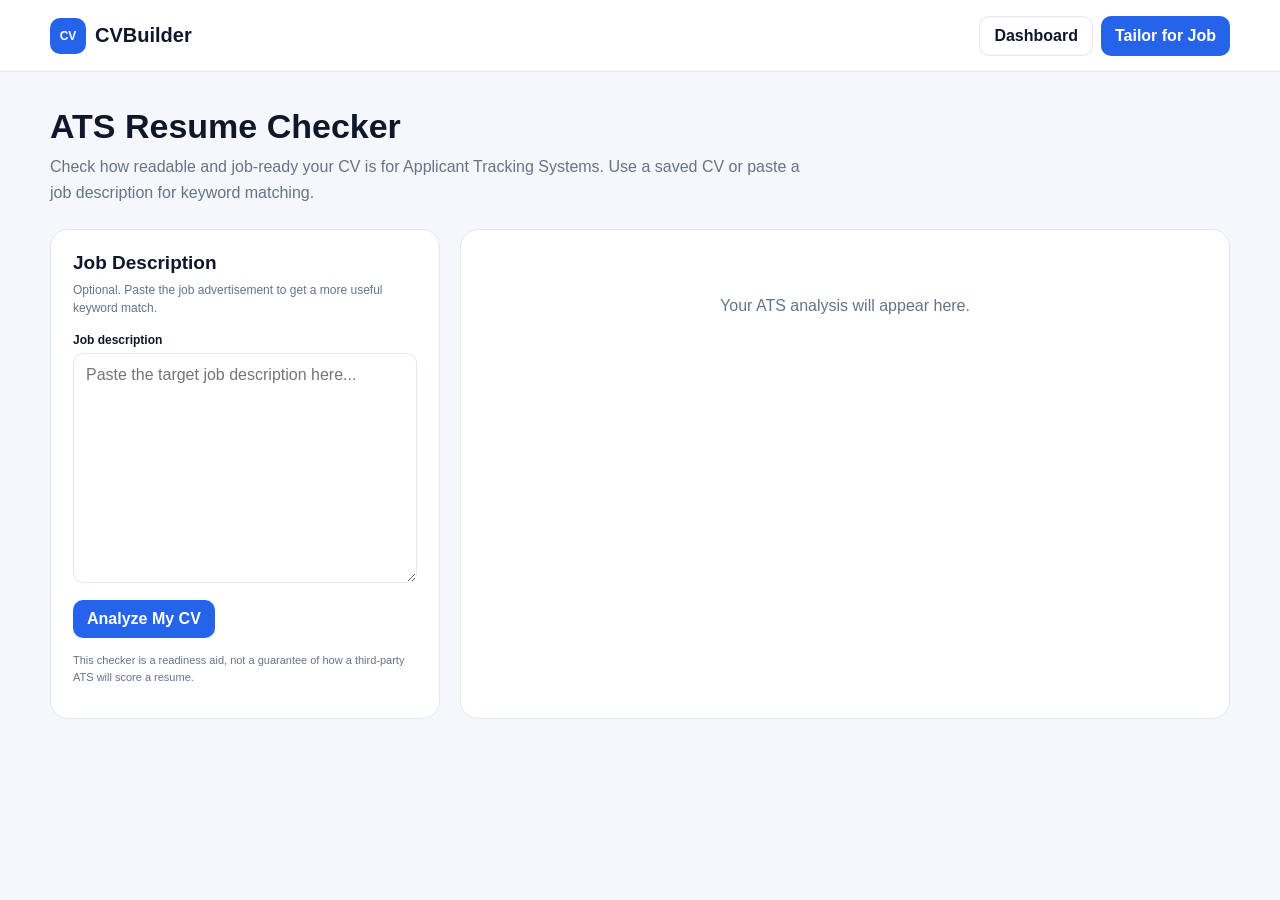
<file: ats-checker.html>
<!DOCTYPE html>
<html lang="en"><head><meta charset="UTF-8"><meta name="viewport" content="width=device-width,initial-scale=1.0"><title>ATS Checker — CVBuilder</title>
<style>
:root{--p:#2563eb;--pd:#1d4ed8;--ink:#0f172a;--muted:#64748b;--bg:#f5f7fb;--b:#e2e8f0;--card:#fff;--good:#15803d;--warn:#b45309;--bad:#b91c1c}*{box-sizing:border-box}body{margin:0;font-family:Inter,Arial,sans-serif;background:var(--bg);color:var(--ink)}button,textarea,input{font:inherit}.wrap{width:min(1180px,calc(100% - 28px));margin:auto}.top{height:72px;background:#fff;border-bottom:1px solid var(--b)}.topin{height:100%;display:flex;align-items:center;justify-content:space-between}.brand{display:flex;gap:9px;align-items:center;text-decoration:none;color:var(--ink);font-size:20px;font-weight:850}.mark{width:36px;height:36px;border-radius:10px;background:var(--p);display:grid;place-items:center;color:#fff;font-size:12px}.actions{display:flex;gap:8px}.btn{border:0;border-radius:10px;padding:10px 14px;font-weight:750;cursor:pointer}.primary{background:var(--p);color:#fff}.ghost{background:#fff;border:1px solid var(--b);color:var(--ink)}main{padding:35px 0 65px}.hero{margin-bottom:24px}.hero h1{font-size:34px;margin:0 0 8px}.hero p{margin:0;color:var(--muted);max-width:760px;line-height:1.6}.layout{display:grid;grid-template-columns:390px 1fr;gap:20px}.card{background:#fff;border:1px solid var(--b);border-radius:18px;padding:22px}.card h2{margin:0 0 7px;font-size:19px}.hint{color:var(--muted);font-size:12px;line-height:1.5;margin:0 0 16px}.field{margin:13px 0}.field label{display:block;font-size:12px;font-weight:800;margin-bottom:6px}.field textarea{width:100%;min-height:230px;border:1px solid var(--b);border-radius:10px;padding:12px;resize:vertical;outline:0}.field textarea:focus{border-color:#60a5fa;box-shadow:0 0 0 3px #dbeafe}.score{display:flex;gap:20px;align-items:center;padding:18px;background:#f8fafc;border:1px solid var(--b);border-radius:14px;margin-bottom:20px}.ring{width:112px;height:112px;border-radius:50%;display:grid;place-items:center;background:conic-gradient(var(--p) calc(var(--score)*1%),#e2e8f0 0)}.ring:before{content:"";grid-area:1/1;width:82px;height:82px;background:#fff;border-radius:50%}.score-num{grid-area:1/1;z-index:1;font-size:25px;font-weight:900}.score-copy h2{margin:0 0 4px}.score-copy p{margin:0;color:var(--muted);font-size:13px}.grid{display:grid;grid-template-columns:repeat(2,1fr);gap:14px}.result{border:1px solid var(--b);border-radius:14px;padding:16px}.result h3{margin:0 0 10px;font-size:14px}.result ul{padding-left:18px;margin:0}.result li{font-size:12px;margin:7px 0;line-height:1.45}.good{color:var(--good)}.warn{color:var(--warn)}.bad{color:var(--bad)}.pill{display:inline-block;padding:4px 8px;border-radius:999px;font-size:10px;font-weight:800;background:#eff6ff;color:#1d4ed8;margin:3px}.empty{text-align:center;color:var(--muted);padding:45px 15px}.bar{height:9px;background:#e2e8f0;border-radius:99px;overflow:hidden;margin-top:9px}.bar i{display:block;height:100%;width:0;background:var(--p);border-radius:99px}.footer-note{margin-top:14px;color:var(--muted);font-size:11px;line-height:1.5}@media(max-width:900px){.layout{grid-template-columns:1fr}}@media(max-width:600px){.grid{grid-template-columns:1fr}.score{align-items:flex-start}.ring{width:92px;height:92px}.ring:before{width:68px;height:68px}.hero h1{font-size:28px}}
</style></head><body>
<header class="top"><div class="wrap topin"><a class="brand" href="dashboard.html"><span class="mark">CV</span>CVBuilder</a><div class="actions"><button class="btn ghost" id="back">Dashboard</button><button class="btn primary" id="tailor">Tailor for Job</button></div></div></header>
<main class="wrap"><section class="hero"><h1>ATS Resume Checker</h1><p>Check how readable and job-ready your CV is for Applicant Tracking Systems. Use a saved CV or paste a job description for keyword matching.</p></section>
<div class="layout"><section class="card"><h2>Job Description</h2><p class="hint">Optional. Paste the job advertisement to get a more useful keyword match.</p><div class="field"><label for="jobDescription">Job description</label><textarea id="jobDescription" placeholder="Paste the target job description here..."></textarea></div><button class="btn primary" id="analyze">Analyze My CV</button><p class="footer-note">This checker is a readiness aid, not a guarantee of how a third-party ATS will score a resume.</p></section>
<section class="card" id="results"><div class="empty">Your ATS analysis will appear here.</div></section></div></main>
<script>
const $=id=>document.getElementById(id);let cv={};try{cv=JSON.parse(localStorage.getItem('currentCV')||'{}')}catch{}
function text(){let a=[];for(const [k,v] of Object.entries(cv)){if(['firestoreId','updatedAt'].includes(k))continue;if(Array.isArray(v))a.push(v.map(x=>typeof x==='object'?Object.values(x).join(' '):x).join(' '));else if(typeof v==='object'&&v)a.push(Object.values(v).join(' '));else a.push(String(v||''))}return a.join(' ')}
const normalize=s=>String(s||'').toLowerCase().replace(/[^a-z0-9+#.\s-]/g,' ');const stop=new Set('the and for with from your you are our this that have has will into about their they job role work working years year using use required preferred experience skills ability team strong good excellent knowledge'.split(' '));
function keywords(s){let n=normalize(s);let words=n.match(/[a-z][a-z0-9+#.-]{1,}/g)||[];let out=[];for(let w of words){w=w.replace(/[.,]+$/,'');if(w.length<3||stop.has(w)||/^\d+$/.test(w))continue;if(!out.includes(w))out.push(w)}return out}
function analyze(){let t=text(),nt=normalize(t);let checks=[];const has=(...xs)=>xs.some(x=>nt.includes(x));checks.push(['Contact information',has('email','@')&&has('phone')||Boolean(cv.email&&cv.phone), 'Add both a professional email and phone number.']);checks.push(['Professional summary',String(cv.summary||'').trim().length>=80,'Write a concise 2–4 line summary tailored to the target role.']);checks.push(['Work experience',Array.isArray(cv.experience)&&cv.experience.some(x=>String(x.job||x.company||x.description||'').trim()),'Add relevant experience, internships, freelance work or practical training.']);checks.push(['Education',Array.isArray(cv.education)&&cv.education.some(x=>String(x.degree||x.institute||'').trim()),'Add your most relevant qualification and institution.']);checks.push(['Skills',String(cv.skills||'').split(/,|\n/).filter(Boolean).length>=5,'List relevant hard and soft skills using clear keywords.']);checks.push(['Certifications',Boolean(String(cv.certifications||'').trim()),'Add relevant certifications when the role values them.']);
let roleFields=Object.keys(cv.roleData||{}).filter(k=>String(cv.roleData[k]||'').trim()).length;checks.push(['Role-specific information',roleFields>=2,'Complete the role-specific fields that genuinely apply to you.']);
let jd=String($('jobDescription').value||'');let kws=keywords(jd).filter(k=>k.length>=4);let matched=kws.filter(k=>nt.includes(k));let missing=kws.filter(k=>!nt.includes(k));let base=checks.filter(x=>x[1]).length/checks.length*75;let matchScore=kws.length?matched.length/kws.length*25:15;let score=Math.round(base+matchScore);score=Math.max(0,Math.min(100,score));let level=score>=85?'Strong':score>=70?'Good':score>=55?'Needs Improvement':'Needs Work';let good=checks.filter(x=>x[1]), bad=checks.filter(x=>!x[1]);$('results').innerHTML=`<div class="score"><div class="ring" style="--score:${score}"><span class="score-num">${score}</span></div><div class="score-copy"><h2>${level} ATS Readiness</h2><p>${jd?'Based on your CV structure plus the pasted job description.':'Based on your CV structure and content.'}</p><div class="bar"><i style="width:${score}%"></i></div></div></div><div class="grid"><div class="result"><h3 class="good">✓ Strengths</h3><ul>${(good.length?good:[''].map(x=>Array.isArray(x)?x:[])).map(x=>x[0]?`<li>${x[0]}</li>`:'').join('')||'<li>Keep building role-relevant evidence and measurable results.</li>'}</ul></div><div class="result"><h3 class="warn">! Improvements</h3><ul>${bad.map(x=>`<li><strong>${x[0]}:</strong> ${x[2]}</li>`).join('')||'<li>Your core sections are present. Focus on job-specific keywords and measurable achievements.</li>'}</ul></div></div><div class="grid" style="margin-top:14px"><div class="result"><h3>Matched Keywords</h3><div>${matched.slice(0,40).map(k=>`<span class="pill">${k}</span>`).join('')||'<span class="hint">Paste a job description to see matches.</span>'}</div></div><div class="result"><h3>Suggested Keywords</h3><div>${missing.slice(0,40).map(k=>`<span class="pill">${k}</span>`).join('')||'<span class="hint">No obvious missing keywords from the supplied job description.</span>'}</div></div></div><p class="footer-note">Only add keywords and claims that are truthful and supported by your real experience. Never keyword-stuff a CV.</p>`}
$('analyze').onclick=analyze;$('back').onclick=()=>location.href='dashboard.html';$('tailor').onclick=()=>location.href='job-tailor.html';if(cv.fullName||cv.role)analyze();
</script></body></html>
</file>
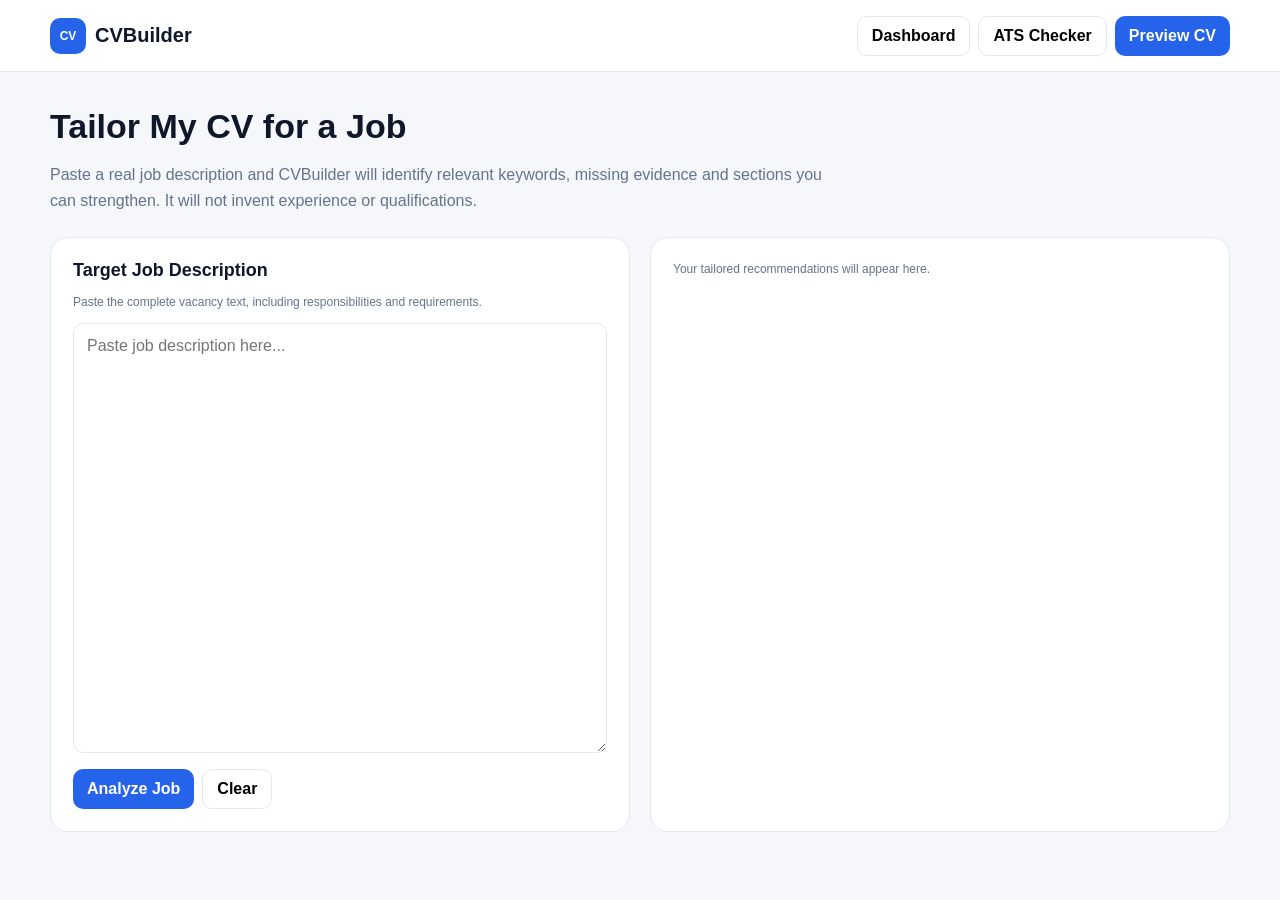
<file: job-tailor.html>
<!DOCTYPE html><html lang="en"><head><meta charset="UTF-8"><meta name="viewport" content="width=device-width,initial-scale=1.0"><title>Tailor My CV — CVBuilder</title><style>
:root{--p:#2563eb;--ink:#0f172a;--muted:#64748b;--bg:#f5f7fb;--b:#e2e8f0}*{box-sizing:border-box}body{margin:0;font-family:Inter,Arial,sans-serif;background:var(--bg);color:var(--ink)}button,textarea{font:inherit}.wrap{width:min(1180px,calc(100% - 28px));margin:auto}.top{height:72px;background:#fff;border-bottom:1px solid var(--b)}.topin{height:100%;display:flex;align-items:center;justify-content:space-between}.brand{display:flex;gap:9px;align-items:center;text-decoration:none;color:var(--ink);font-size:20px;font-weight:850}.mark{width:36px;height:36px;border-radius:10px;background:var(--p);display:grid;place-items:center;color:#fff;font-size:12px}.actions{display:flex;gap:8px}.btn{border:0;border-radius:10px;padding:10px 14px;font-weight:750;cursor:pointer}.primary{background:var(--p);color:#fff}.ghost{background:#fff;border:1px solid var(--b)}main{padding:35px 0 65px}.hero h1{font-size:34px;margin:0 0 8px}.hero p{color:var(--muted);line-height:1.6;max-width:800px}.layout{display:grid;grid-template-columns:1fr 1fr;gap:20px;margin-top:24px}.card{background:#fff;border:1px solid var(--b);border-radius:18px;padding:22px}.card h2{font-size:18px;margin:0 0 8px}.hint{font-size:12px;color:var(--muted);line-height:1.5}.textarea{width:100%;min-height:430px;border:1px solid var(--b);border-radius:10px;padding:13px;resize:vertical;outline:0}.textarea:focus{border-color:#60a5fa;box-shadow:0 0 0 3px #dbeafe}.row{display:flex;gap:8px;flex-wrap:wrap;margin-top:12px}.section{border:1px solid var(--b);border-radius:13px;padding:15px;margin-top:13px}.section h3{margin:0 0 8px;font-size:14px}.pill{display:inline-block;background:#eff6ff;color:#1d4ed8;padding:5px 8px;border-radius:999px;font-size:10px;font-weight:800;margin:3px}.item{font-size:12px;line-height:1.55;margin:7px 0}.notice{background:#fffbeb;border:1px solid #fde68a;color:#92400e;padding:11px;border-radius:10px;font-size:11px;line-height:1.5;margin-top:14px}@media(max-width:800px){.layout{grid-template-columns:1fr}} </style></head><body><header class="top"><div class="wrap topin"><a class="brand" href="dashboard.html"><span class="mark">CV</span>CVBuilder</a><div class="actions"><button class="btn ghost" id="dashboard">Dashboard</button><button class="btn ghost" id="ats">ATS Checker</button><button class="btn primary" id="preview">Preview CV</button></div></div></header><main class="wrap"><section class="hero"><h1>Tailor My CV for a Job</h1><p>Paste a real job description and CVBuilder will identify relevant keywords, missing evidence and sections you can strengthen. It will not invent experience or qualifications.</p></section><div class="layout"><section class="card"><h2>Target Job Description</h2><p class="hint">Paste the complete vacancy text, including responsibilities and requirements.</p><textarea class="textarea" id="jd" placeholder="Paste job description here..."></textarea><div class="row"><button class="btn primary" id="analyze">Analyze Job</button><button class="btn ghost" id="clear">Clear</button></div></section><section class="card" id="output"><div class="hint">Your tailored recommendations will appear here.</div></section></div></main><script>
const $=id=>document.getElementById(id);let cv={};try{cv=JSON.parse(localStorage.getItem('currentCV')||'{}')}catch{};const norm=s=>String(s||'').toLowerCase();const stop=new Set('the and for with from your you are our this that have has will into about their they job role work working years year using use required preferred experience skills ability team strong good excellent knowledge'.split(' '));function kws(s){let a=norm(s).match(/[a-z][a-z0-9+#.-]{2,}/g)||[],o=[];for(let x of a){if(stop.has(x)||o.includes(x))continue;o.push(x)}return o}function cvText(){let a=[];for(let [k,v] of Object.entries(cv)){if(k==='updatedAt'||k==='firestoreId')continue;if(Array.isArray(v))a.push(v.map(x=>typeof x==='object'?Object.values(x).join(' '):x).join(' '));else if(typeof v==='object'&&v)a.push(Object.values(v).join(' '));else a.push(String(v||''))}return a.join(' ')}function analyze(){let jd=$('jd').value.trim();if(!jd){$('output').innerHTML='<div class="hint">Paste a job description first.</div>';return}let words=kws(jd);let text=norm(cvText());let matched=words.filter(w=>text.includes(w));let missing=words.filter(w=>!text.includes(w));let skills=String(cv.skills||'').split(/,|\n/).map(x=>x.trim()).filter(Boolean);let evidence=[];(cv.experience||[]).forEach(x=>{if(x.description)evidence.push(x.description)});let role=String(cv.role||'General Professional');$('output').innerHTML=`<h2>Tailoring Recommendations</h2><div class="section"><h3>Target role</h3><div class="item"><strong>${role}</strong></div></div><div class="section"><h3>Keywords already represented</h3><div>${matched.slice(0,45).map(x=>`<span class="pill">${x}</span>`).join('')||'<span class="hint">No clear matches found yet.</span>'}</div></div><div class="section"><h3>Keywords to review</h3><div>${missing.slice(0,45).map(x=>`<span class="pill">${x}</span>`).join('')||'<span class="hint">Your CV already contains many terms from this job description.</span>'}</div></div><div class="section"><h3>What to strengthen</h3><div class="item">• Put the most relevant skills near the top of the CV.</div><div class="item">• Rewrite experience bullets to show actions and measurable outcomes where truthful.</div><div class="item">• Move role-relevant certifications and projects into prominent sections.</div><div class="item">• Use the employer's terminology when it accurately describes your real skills.</div></div><div class="section"><h3>Suggested profile direction</h3><div class="item">Create a focused summary for <strong>${role}</strong> that mentions your strongest relevant skills and the type of value you can provide.</div></div><div class="notice">Important: CVBuilder only suggests improvements. Do not add a keyword, qualification or achievement unless it is genuinely true and supported by your experience.</div>`}$('analyze').onclick=analyze;$('clear').onclick=()=>{$('jd').value='';$('output').innerHTML='<div class="hint">Your tailored recommendations will appear here.</div>'};$('dashboard').onclick=()=>location.href='dashboard.html';$('ats').onclick=()=>location.href='ats-checker.html';$('preview').onclick=()=>location.href='cv-preview.html';if(localStorage.getItem('jobDescription')){$('jd').value=localStorage.getItem('jobDescription');analyze()}
</script></body></html>
</file>
